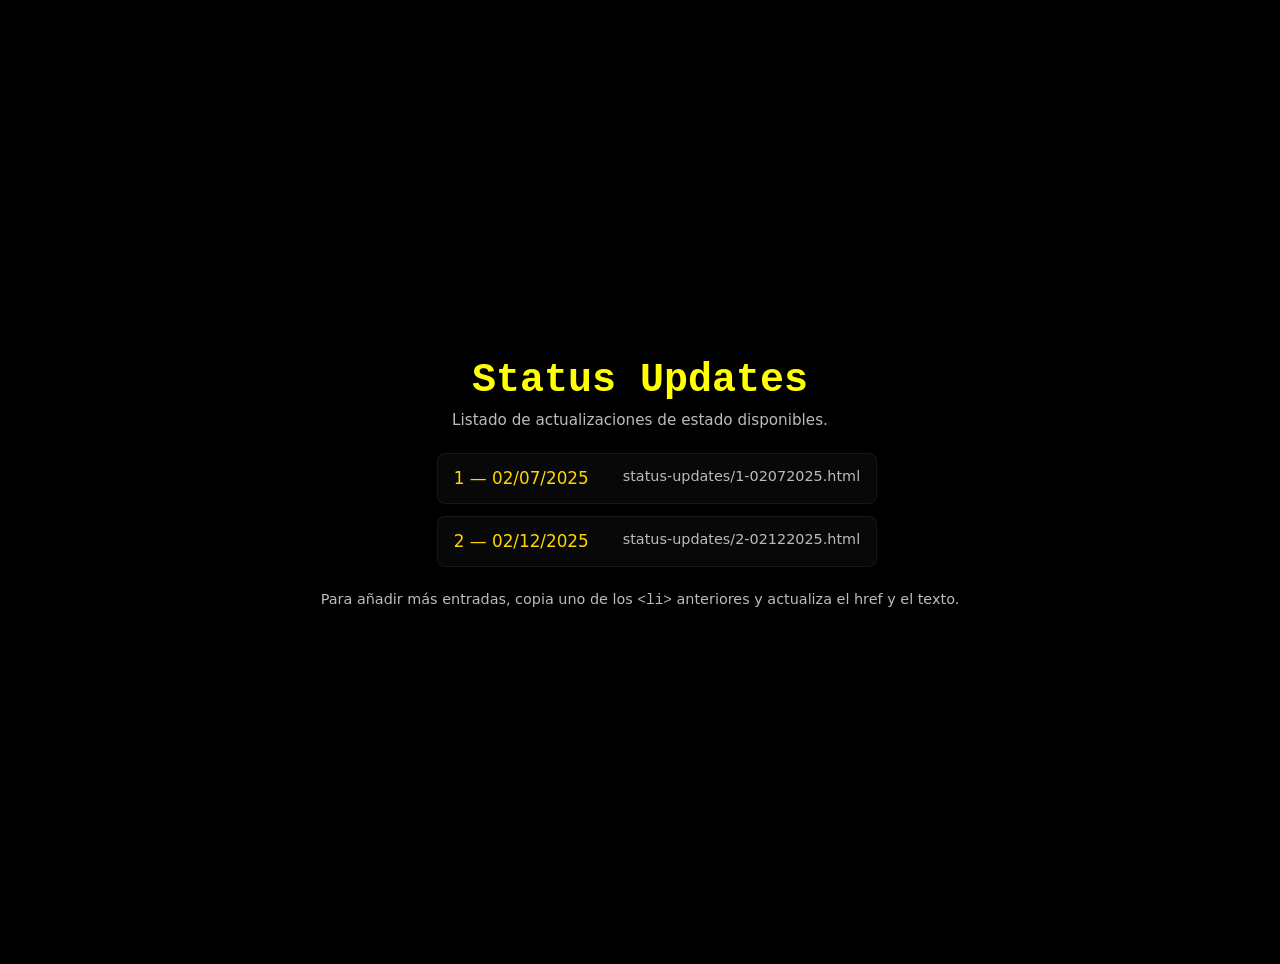
<file: Status Updates/index.html>
<!doctype html>
<html lang="es">
<head>
  <meta charset="utf-8" />
  <meta name="viewport" content="width=device-width,initial-scale=1" />
  <title>Índice - Status Updates</title>

  <style>
    /* Clase provista adaptada y estilos de página */
    .SU-title {
        margin: 1rem auto 0;
        font-family: 'Determination Mono', monospace;
        font-optical-sizing: auto;
        font-weight: 700; /* más visible en pantalla negra */
        font-style: normal;
        text-align: center;
        max-width: 580px;
        font-variation-settings:
          "ELSH" 0;
        font-size: 2.5rem;
        color: #ffff00;
    }

    :root {
      --bg: #000;
      --fg: #ffffff;
      --muted: #bbb;
      --link: #ffd700;
    }

    html,body {
      height: 100%;
      margin: 0;
    }

    body {
      background: var(--bg);
      color: var(--fg);
      font-family: system-ui, -apple-system, "Segoe UI", Roboto, "Helvetica Neue", Arial, sans-serif;
      display: flex;
      align-items: center;
      justify-content: center;
      padding: 2rem;
    }

    .wrap {
      width: 100%;
      max-width: 900px;
      text-align: center;
    }

    .subtitle {
      color: var(--muted);
      margin-top: 0.5rem;
      margin-bottom: 1.5rem;
      font-size: 0.95rem;
    }

    .updates {
      list-style: none;
      padding: 0;
      margin: 0;
      display: grid;
      gap: 0.75rem;
      justify-items: center;
    }

    .updates a {
      display: block;
      width: 100%;
      max-width: 620px;
      background: rgba(255,255,255,0.03);
      border: 1px solid rgba(255,255,255,0.06);
      padding: 0.9rem 1rem;
      color: var(--link);
      text-decoration: none;
      border-radius: 8px;
      text-align: left;
      transition: transform .08s ease, background .12s ease;
      font-size: 1.05rem;
    }

    .updates a:hover {
      transform: translateY(-3px);
      background: rgba(255,255,255,0.05);
    }

    .meta {
      float: right;
      color: var(--muted);
      font-size: 0.9rem;
    }

    @media (max-width:560px) {
      .SU-title { font-size: 2rem; }
      .updates a { font-size: 1rem; }
    }
  </style>
</head>
<body>
  <main class="wrap" role="main">
    <h1 class="SU-title">Status Updates</h1>
    <p class="subtitle">Listado de actualizaciones de estado disponibles.</p>

    <ul class="updates">
      <li>
        <a href="status-updates/1-02072025.html">
          1 — 02/07/2025
          <span class="meta">status-updates/1-02072025.html</span>
        </a>
      </li>

      <li>
        <a href="status-updates/2-02122025.html">
          2 — 02/12/2025
          <span class="meta">status-updates/2-02122025.html</span>
        </a>
      </li>
    </ul>

    <p style="margin-top:1.5rem;color:var(--muted);font-size:0.9rem;">
      Para añadir más entradas, copia uno de los <code>&lt;li&gt;</code> anteriores y actualiza el href y el texto.
    </p>
  </main>
</body>
</html>
</file>
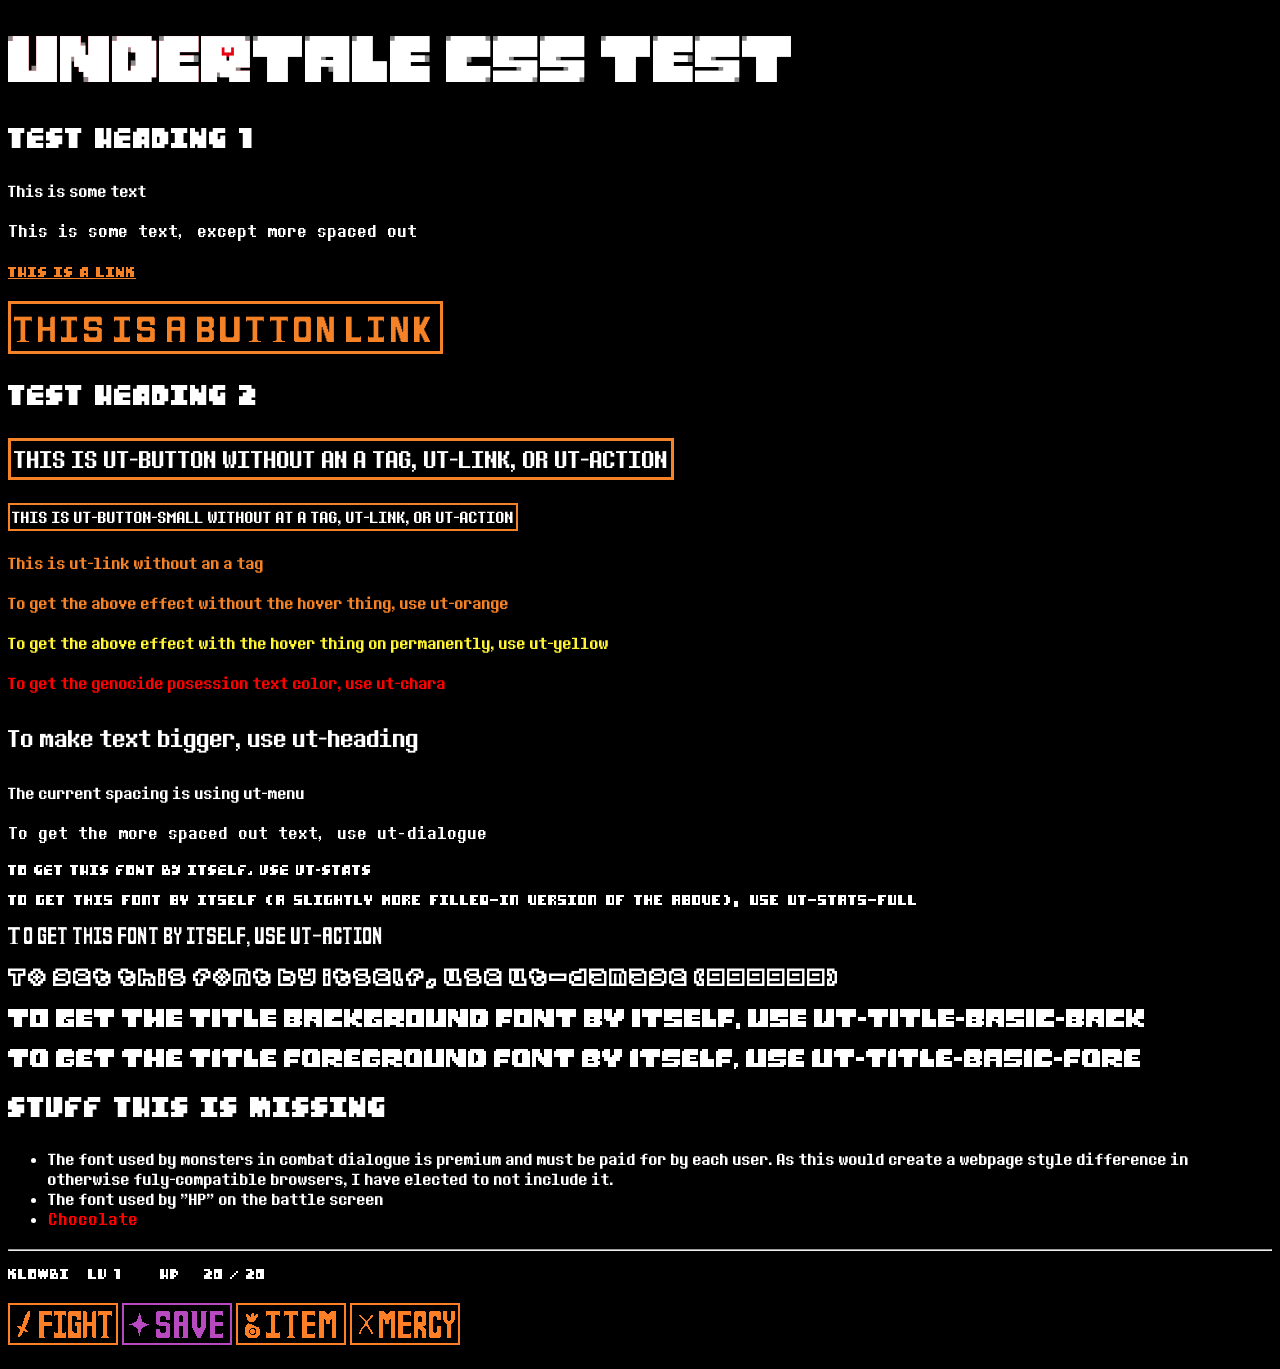
<file: main/css/Undertale-CSS-master/-demo/index.html>
<!DOCTYPE html>
<html lang="en-au">
<head>
	<meta charset="utf-8" />
	<title>ut demo</title>
	<link rel="stylesheet" href="../undertale.css" />
	<link rel="stylesheet" href="style.css" />
	<script src="../undertale.js"></script>
	<script src="script.js"></script>
</head>
<body class="ut-wrapper">
	<article class="ut-menu">
		<header class="ut-title-parent">
			<h1 class="ut-title" data-text="undeRtale css test" data-hearts="under">undeRtale css test</h1>
		</header>
		<main>
			<section>
				<h2 class="ut-stats ut-heading">Test heading 1</h2>
				<p>This is some text</p>
				<p class="ut-dialogue">This is some text, except more spaced out</p>
				<p><a class="ut-stats ut-link" href="#">This is a link</a></p>
				<p><a class="ut-button ut-link ut-action" href="#">This is a button link</a></p>
			</section>
			<section>
				<h2 class="ut-stats ut-heading">Test heading 2</h2>
				<p><span class="ut-button">This is ut-button without an a tag, ut-link, or ut-action</span></p>
				<p><span class="ut-button-small">This is ut-button-small without at a tag, ut-link, or ut-action</span></p>
				<p class="ut-link">This is ut-link without an a tag</p>
				<p class="ut-orange">To get the above effect without the hover thing, use ut-orange</p>
				<p class="ut-yellow">To get the above effect with the hover thing on permanently, use ut-yellow</p>
				<p class="ut-chara">To get the genocide posession text color, use ut-chara</p>
				<p class="ut-heading">To make text bigger, use ut-heading</p>
				<p>The current spacing is using ut-menu</p>
				<p class="ut-dialogue">To get the more spaced out text, use ut-dialogue</p>
				<p class="ut-stats">To get this font by itself, use ut-stats</p>
				<p class="ut-stats-full">To get this font by itself (a slightly more filled-in version of the above), use ut-stats-full</p>
				<p class="ut-action">To get this font by itself, use ut-action</p>
				<p class="ut-damage">To get this font by itself, use ut-damage (999999)</p>
				<p class="ut-title-basic-back">To get the title background font by itself, use ut-title-basic-back</p>
				<p class="ut-title-basic-fore">To get the title foreground font by itself, use ut-title-basic-fore</p>
			</section>
			<section>
				<h2 class="ut-stats ut-heading">Stuff this is missing</h2>
				<ul>
					<li>The font used by monsters in combat dialogue is premium and must be paid for by each user. As this would create a webpage style difference in otherwise fuly-compatible browsers, I have elected to not include it.</li>
					<li>The font used by "HP" on the battle screen</li>
					<li><span class="ut-dialogue ut-chara">Chocolate</span></li>
				</ul>
			</section>
		</main>
		<hr />
		<footer>
			<p class="ut-stats">KLOWBI&nbsp;&nbsp;&nbsp;LV 1&nbsp;&nbsp;&nbsp;&nbsp;&nbsp;&nbsp;HP&nbsp;&nbsp;&nbsp;&nbsp;20 / 20</p>
			<ol class="inline-list" style="list-style-type:none;">
				<li><a id="fight" href="#">FIGHT</a></li>
				<li><a id="save" href="#">SAVE</a></li>
				<li><a id="item" href="#">ITEM</a></li>
				<li><a id="mercy" href="#">MECRY</a></li>
			</ol>
		</footer>
	</article>
</body>
</html>
</file>
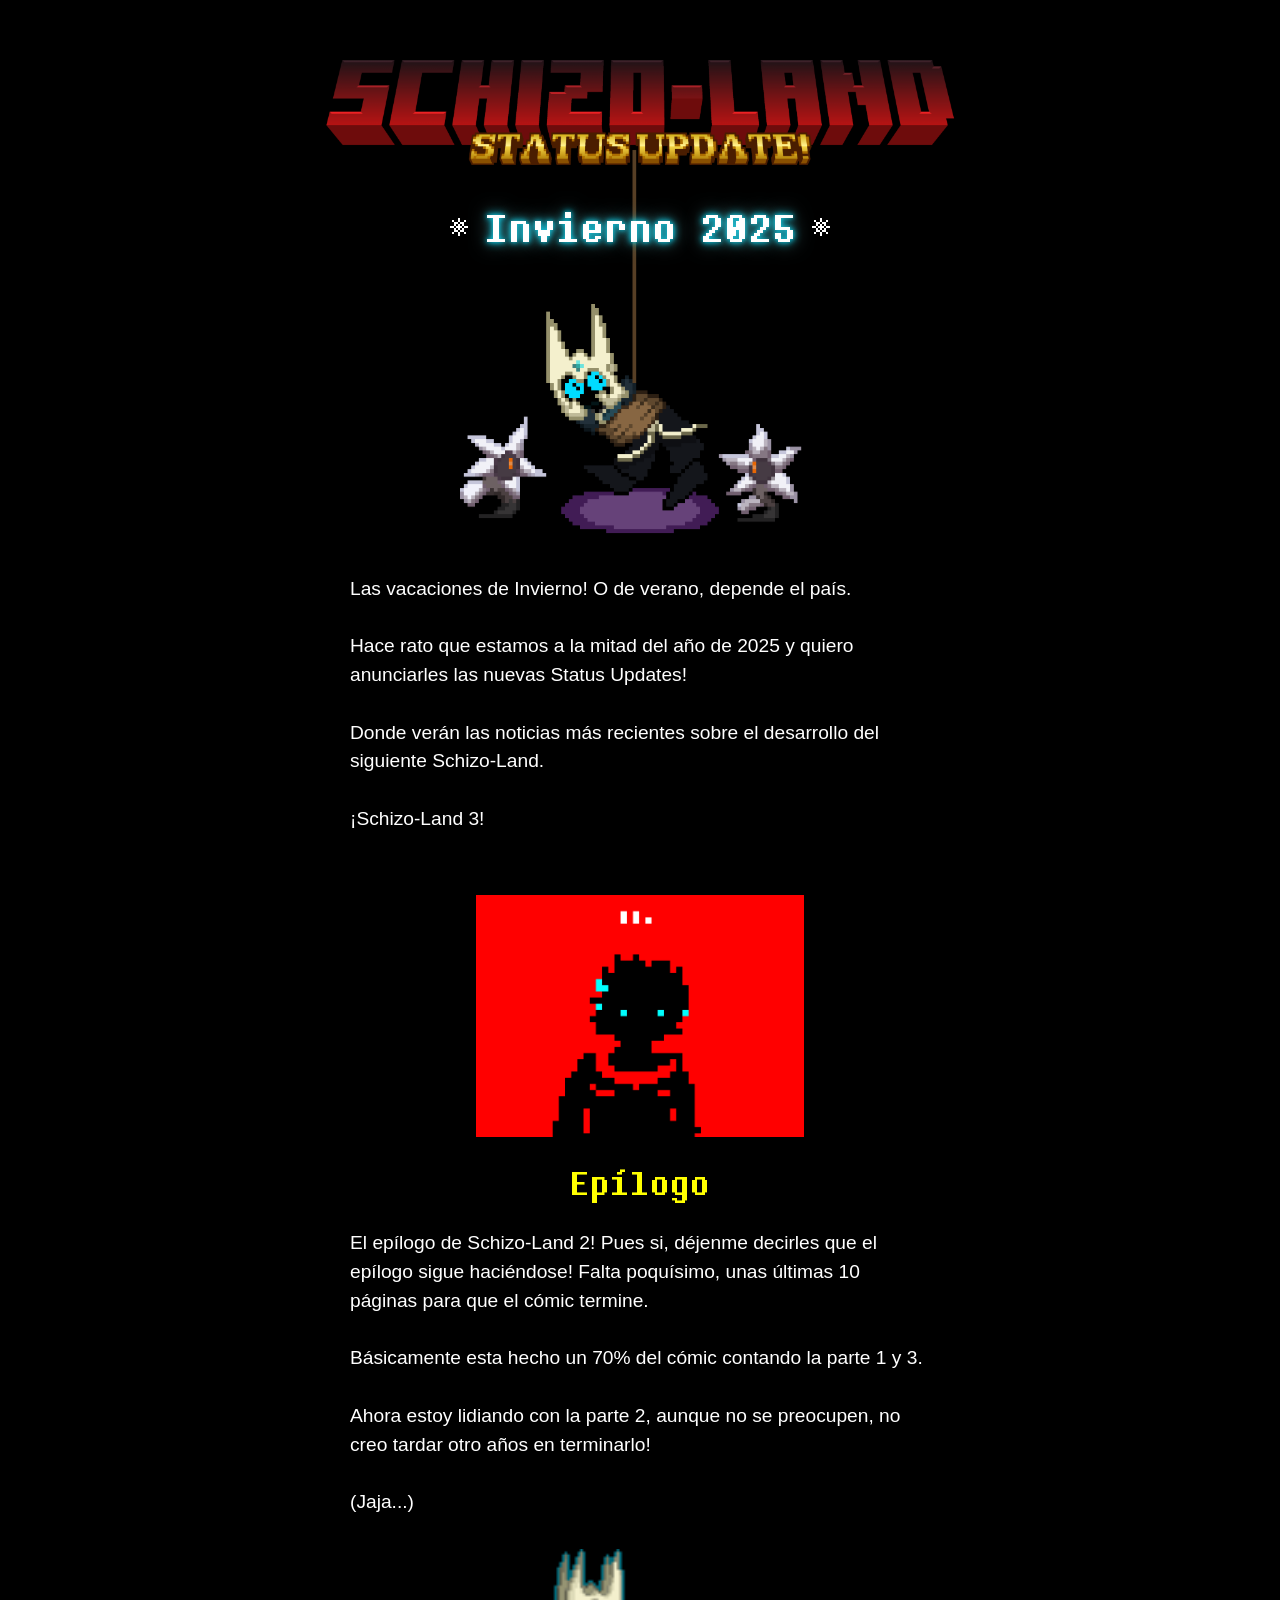
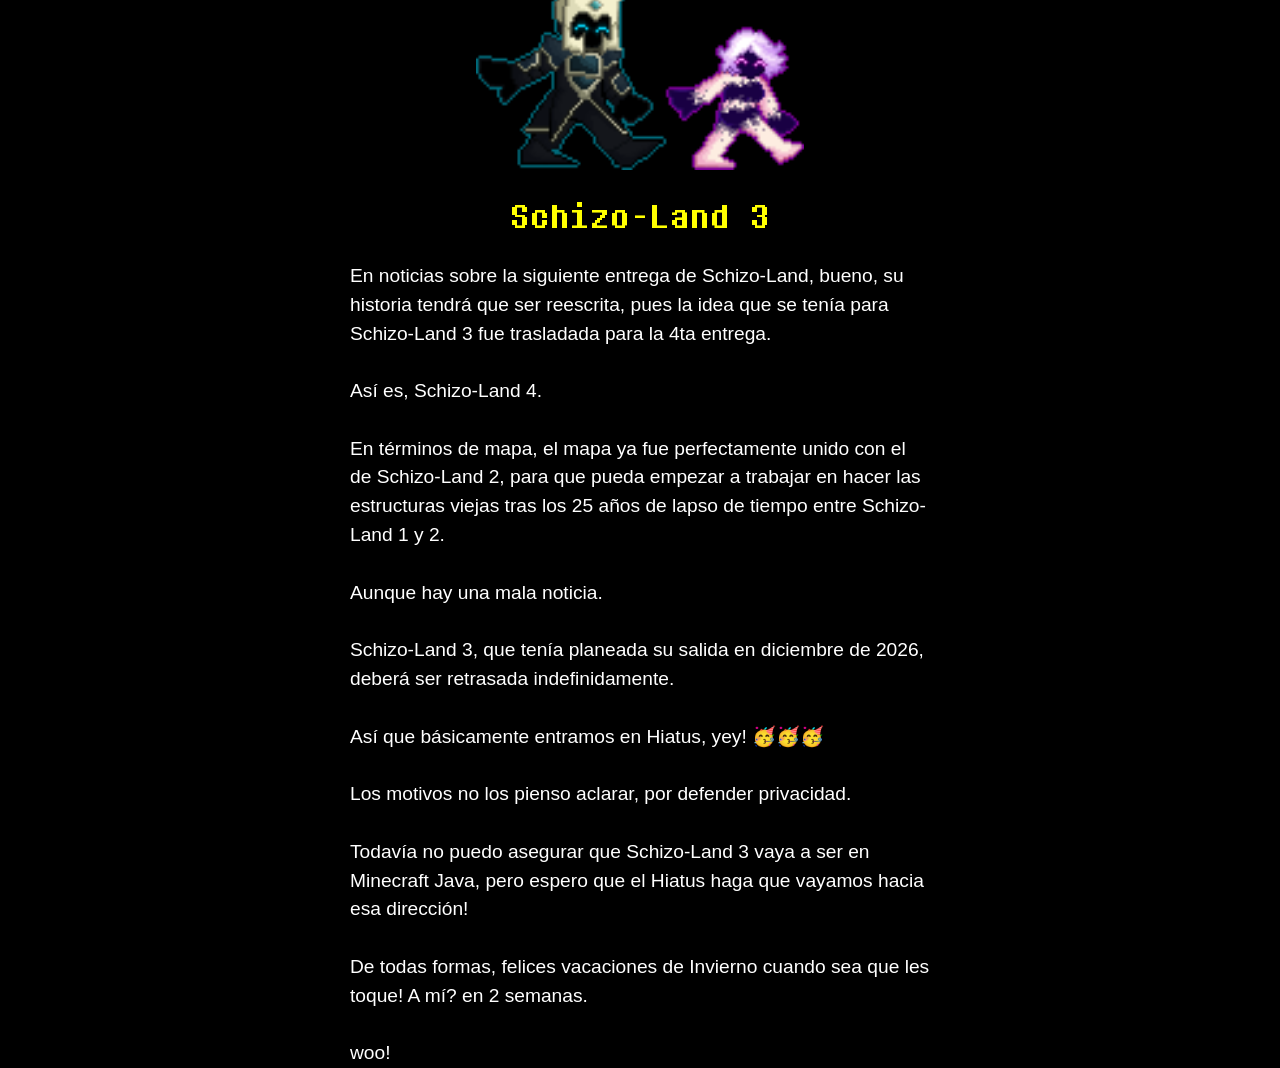
<file: main/status-updates/1-02072025.html>
<!DOCTYPE html>
<html lang="en">
<head>
    <meta charset="UTF-8">
    <title>Status Update</title>
    <meta name="viewport" content="width=device-width, initial-scale=1.0">
    <link href="https://cdn.jsdelivr.net/npm/bootstrap@5.3.8/dist/css/bootstrap.min.css" rel="stylesheet" integrity="sha384-sRIl4kxILFvY47J16cr9ZwB07vP4J8+LH7qKQnuqkuIAvNWLzeN8tE5YBujZqJLB" crossorigin="anonymous">
    <link rel="icon" type="image/x-icon" href="../assets/textures/SL-icon.png">
    <link rel="stylesheet" href="../css/su.css">
    <link rel="preconnect" href="https://fonts.googleapis.com">
    <link rel="preconnect" href="https://fonts.gstatic.com" crossorigin>
    <link href="https://fonts.googleapis.com/css2?family=Geist+Pixel&family=Jersey+10&display=swap" rel="stylesheet">
    <link href="https://fonts.googleapis.com/css2?family=Pixelify+Sans:wght@400..700&display=swap" rel="stylesheet">
    <link rel="stylesheet" href="../css/undertale.css">
</head>
<body>
    <main class="container py-8 px-4 mx-auto max-w-[640px] blurb text-center position-relative inline-block">
        <div class="logo" style="position: relative;">
            <img src="../assets/textures/SLSU-logo.png" class="email-header image-full img-fluid" width="640" alt="SLSU logo" style="position: absolute; top: 0; left: 50%; transform: translateX(-50%); z-index: 3;">
            <p class="season-winter" style="display: inline-flex; align-items: center; justify-content: center; gap: 1rem; margin-top: 8.5rem; position: relative; z-index: 2;">
                <img src="../assets/textures/snowflake.png" alt="snowflake" width="18" height="18" style="image-rendering: pixelated; image-rendering: crisp-edges; vertical-align: middle;">
                Invierno 2025
                <img src="../assets/textures/snowflake.png" alt="snowflake" width="18" height="18" style="image-rendering: pixelated; image-rendering: crisp-edges; vertical-align: middle;">
            </p>
            <img src="../assets/textures/SU1_hanging.png" class="line img-fluid hanging" width="250" alt="death hanging" style="margin-bottom: 1rem; position: absolute; top: 10%; left: 50%; transform: translate(-50%, -50%) scale(1.5); z-index: 1;">
            <div style="position: relative; padding-top: 280px;">
            <p class="SU-text hanging">Las vacaciones de Invierno! O de verano, depende el país.<br><br>Hace rato que estamos a la mitad del año de 2025 y quiero anunciarles las nuevas Status Updates!<br><br>Donde verán las noticias más recientes sobre el desarrollo del siguiente Schizo-Land.<br><br>¡Schizo-Land 3!<br><br></p>
            <img src="../assets/textures/SU1_blur_epilogue.png" class="img-fluid SU-image-to" alt="epilogue blured">
            <p class="SU-title">Epílogo</p>
            <p class="SU-text">El epílogo de Schizo-Land 2! Pues si, déjenme decirles que el epílogo sigue haciéndose! Falta poquísimo, unas últimas 10 páginas para que el cómic termine.<br><br>Básicamente esta hecho un 70% del cómic contando la parte 1 y 3.<br><br>Ahora estoy lidiando con la parte 2, aunque no se preocupen, no creo tardar otro años en terminarlo!<br><br>(Jaja...)</p>        </div>            
            <img src="../assets/textures/SU1-deathandhoney.png" style="image-rendering: crisp-edges;" class="img-fluid SU-image-to" alt="death and honey">
            <p class="SU-title">Schizo-Land 3</p>
            <p class="SU-text">En noticias sobre la siguiente entrega de Schizo-Land, bueno, su historia tendrá que ser reescrita, pues la idea que se tenía para Schizo-Land 3 fue trasladada para la 4ta entrega.<br><br>Así es, Schizo-Land 4.<br><br>En términos de mapa, el mapa ya fue perfectamente unido con el de Schizo-Land 2, para que pueda empezar a trabajar en hacer las estructuras viejas tras los 25 años de lapso de tiempo entre Schizo-Land 1 y 2.<br><br>Aunque hay una mala noticia.<br><br>Schizo-Land 3, que tenía planeada su salida en diciembre de 2026, deberá ser retrasada indefinidamente.<br><br>Así que básicamente entramos en Hiatus, yey! 🥳🥳🥳<br><br>Los motivos no los pienso aclarar, por defender privacidad.<br><br>Todavía no puedo asegurar que Schizo-Land 3 vaya a ser en Minecraft Java, pero espero que el Hiatus haga que vayamos hacia esa dirección!<br><br>De todas formas, felices vacaciones de Invierno cuando sea que les toque! A mí? en 2 semanas.<br><br>woo!</p>
        </div>
    </main>
</body>
</html>
</file>
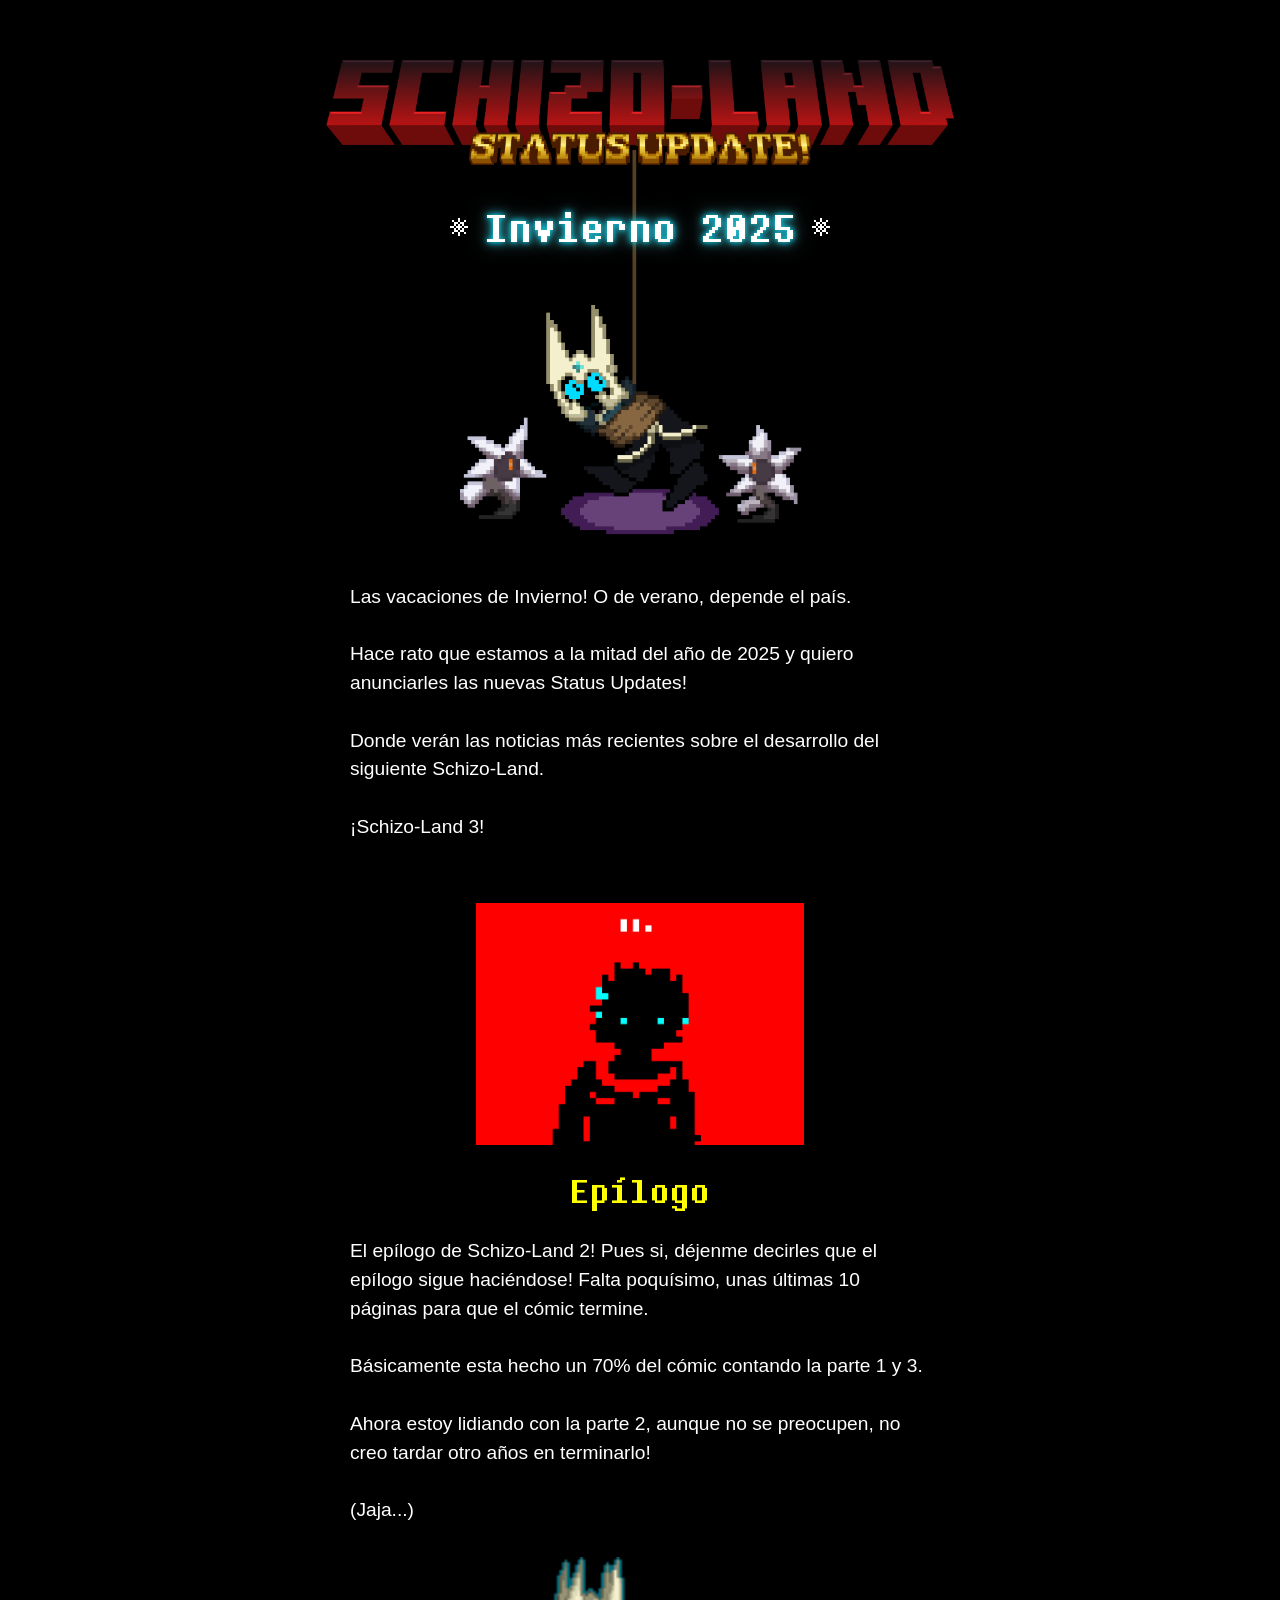
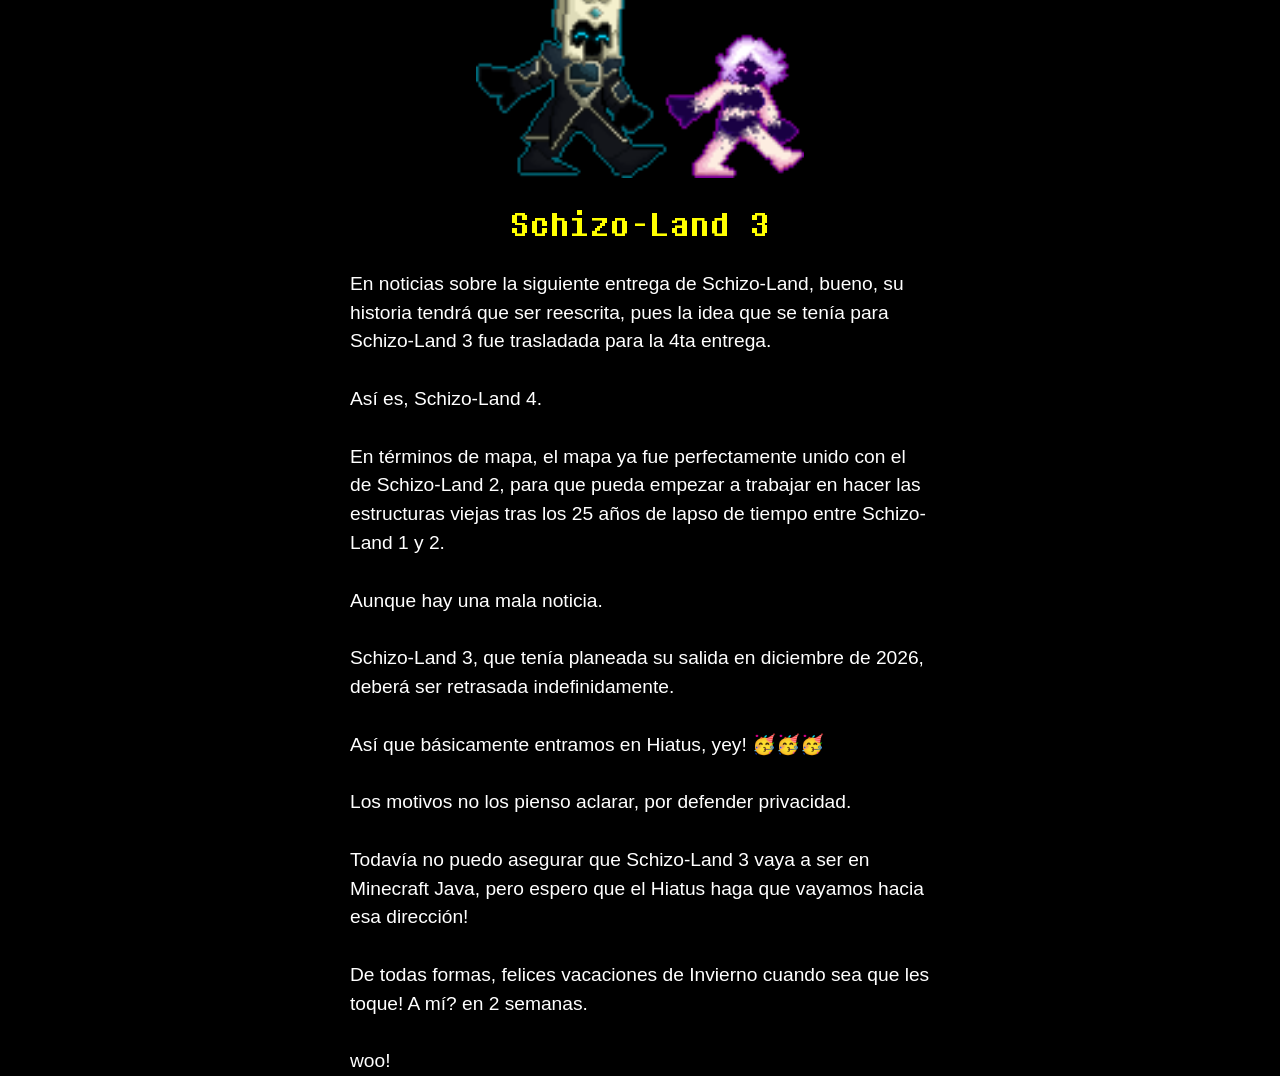
<file: Status Updates/status-updates/1-02072025.html>
<!DOCTYPE html>
<html lang="en">
<head>
    <meta charset="UTF-8">
    <title>Status Update</title>
    <meta name="viewport" content="width=device-width, initial-scale=1.0">
    <link href="https://cdn.jsdelivr.net/npm/bootstrap@5.3.8/dist/css/bootstrap.min.css" rel="stylesheet" integrity="sha384-sRIl4kxILFvY47J16cr9ZwB07vP4J8+LH7qKQnuqkuIAvNWLzeN8tE5YBujZqJLB" crossorigin="anonymous">
    <link rel="icon" type="image/x-icon" href="../assets/textures/SL-icon.png">
    <link rel="stylesheet" href="../css/su.css">
    <link rel="preconnect" href="https://fonts.googleapis.com">
    <link rel="preconnect" href="https://fonts.gstatic.com" crossorigin>
    <link href="https://fonts.googleapis.com/css2?family=Geist+Pixel&family=Jersey+10&display=swap" rel="stylesheet">
    <link href="https://fonts.googleapis.com/css2?family=Pixelify+Sans:wght@400..700&display=swap" rel="stylesheet">
    <link rel="stylesheet" href="../css/undertale.css">
</head>
<body>
    <main class="container py-8 px-4 mx-auto max-w-[640px] blurb text-center position-relative inline-block">
        <div class="logo" style="position: relative;">
            <img src="../assets/textures/SLSU-logo.png" class="email-header image-full img-fluid" width="640" alt="SLSU logo" style="position: absolute; top: 0; left: 50%; transform: translateX(-50%); z-index: 3;">
            <p class="season-winter" style="display: inline-flex; align-items: center; justify-content: center; gap: 1rem; margin-top: 8.5rem; position: relative; z-index: 2;">
                <img src="../assets/textures/snowflake.png" alt="snowflake" width="18" height="18" style="image-rendering: pixelated; image-rendering: crisp-edges; vertical-align: middle;">
                Invierno 2025
                <img src="../assets/textures/snowflake.png" alt="snowflake" width="18" height="18" style="image-rendering: pixelated; image-rendering: crisp-edges; vertical-align: middle;">
            </p>
            <img src="../assets/textures/SU1_hanging.png" class="line img-fluid" width="250" alt="death hanging" style="margin-bottom: 1rem; position: absolute; top: 10%; left: 50%; transform: translate(-50%, -50%) scale(1.5); z-index: 1;">
            <div style="top: 100%;">
            <p class="SU-text"><br><br><br><br><br><br><br><br><br><br>Las vacaciones de Invierno! O de verano, depende el país.<br><br>Hace rato que estamos a la mitad del año de 2025 y quiero anunciarles las nuevas Status Updates!<br><br>Donde verán las noticias más recientes sobre el desarrollo del siguiente Schizo-Land.<br><br>¡Schizo-Land 3!<br><br></p>
            <img src="../assets/textures/SU1_blur_epilogue.png" class="img-fluid SU-image-to" alt="epilogue blured">
            <p class="SU-title">Epílogo</p>
            <p class="SU-text">El epílogo de Schizo-Land 2! Pues si, déjenme decirles que el epílogo sigue haciéndose! Falta poquísimo, unas últimas 10 páginas para que el cómic termine.<br><br>Básicamente esta hecho un 70% del cómic contando la parte 1 y 3.<br><br>Ahora estoy lidiando con la parte 2, aunque no se preocupen, no creo tardar otro años en terminarlo!<br><br>(Jaja...)</p>        </div>            
            <img src="../assets/textures/SU1-deathandhoney.png" style="image-rendering: crisp-edges;" class="img-fluid SU-image-to" alt="death and honey">
            <p class="SU-title">Schizo-Land 3</p>
            <p class="SU-text">En noticias sobre la siguiente entrega de Schizo-Land, bueno, su historia tendrá que ser reescrita, pues la idea que se tenía para Schizo-Land 3 fue trasladada para la 4ta entrega.<br><br>Así es, Schizo-Land 4.<br><br>En términos de mapa, el mapa ya fue perfectamente unido con el de Schizo-Land 2, para que pueda empezar a trabajar en hacer las estructuras viejas tras los 25 años de lapso de tiempo entre Schizo-Land 1 y 2.<br><br>Aunque hay una mala noticia.<br><br>Schizo-Land 3, que tenía planeada su salida en diciembre de 2026, deberá ser retrasada indefinidamente.<br><br>Así que básicamente entramos en Hiatus, yey! 🥳🥳🥳<br><br>Los motivos no los pienso aclarar, por defender privacidad.<br><br>Todavía no puedo asegurar que Schizo-Land 3 vaya a ser en Minecraft Java, pero espero que el Hiatus haga que vayamos hacia esa dirección!<br><br>De todas formas, felices vacaciones de Invierno cuando sea que les toque! A mí? en 2 semanas.<br><br>woo!</p>
        </div>
    </main>
</body>
</html>
</file>
<file: main/css/Undertale-CSS-master/undertale.css>
/*
Font Credits:
	Determination (Mono/Sans): https://www.behance.net/gallery/31268855/Determination-Better-Undertale-Font
	Monster Friend (Fore/Back): https://www.behance.net/gallery/31378523/Monster-Friend-Undertale-Logo-Font
	MNC: [WARNING: I changed the name of this font because the original was NSFW, and thus not very professional - go to link at own discresion] http://auntiepixelante.com/?p=606
	Mercy: http://maxigamer.deviantart.com/art/MERCY-Font-the-UNDERTALE-font-for-battle-buttons-590779512

	src:url("fonts/x/x.eot?") format("eot"),url("fonts/x/x.woff") format("woff"),url("fonts/x/x.otf") format("opentype");
*/
@font-face {
	font-family:"Determination Mono";
	src:url("fonts/dt mono/DeterminationMonoWeb.eot?") format("eot"),url("fonts/dt mono/DeterminationMonoWeb.woff") format("woff"),url("fonts/dt mono/DeterminationMonoWeb.otf") format("opentype");
}
@font-face {
	font-family:"Determination Sans";
	src:url("fonts/dt sans/DeterminationSansWeb.eot?") format("eot"),url("fonts/dt sans/DeterminationSansWeb.woff") format("woff"),url("fonts/dt sans/DeterminationSansWeb.otf") format("opentype");
}
@font-face {
	font-family:MNC;
	src:url("fonts/mnc/MNC.eot?") format("eot"),url("fonts/mnc/MNC.woff") format("woff"),url("fonts/mnc/MNC.otf") format("opentype");
}
@font-face {
	font-family:"Monster Friend Back";
	src:url("fonts/Logo/back/MonsterFriendBack.eot?") format("eot"),url("fonts/Logo/back/MonsterFriendBack.woff") format("woff"),url("fonts/Logo/back/MonsterFriendBack.otf") format("opentype");
}
@font-face {
	font-family:"Monster Friend Fore";
	src:url("fonts/Logo/fore/MonsterFriendFore.eot?") format("eot"),url("fonts/Logo/fore/MonsterFriendFore.woff") format("woff"),url("fonts/Logo/fore/MonsterFriendFore.otf") format("opentype");
}
@font-face {
	font-family:Mercy;
	src:url("fonts/mercy/MERCY.eot?") format("eot"),url("fonts/mercy/MERCY.woff") format("woff"),url("fonts/mercy/MERCY.otf") format("opentype");
}
@font-face {
	font-family:"Crypt of Tomorrow";
	src:url("fonts/crypt/CryptOfTomorrow.eot?") format("eot"),url("fonts/crypt/CryptOfTomorrow.woff") format("woff"),url("fonts/crypt/CryptOfTomorrow.otf") format("opentype");
}
@font-face {
	font-family:Hachicro;
	src:url("fonts/hachicro/hachicro.eot?") format("eot"),url("fonts/hachicro/hachicro.woff") format("woff"),url("fonts/hachicro/hachicro.otf") format("opentype");
}

.ut-wrapper {
	/* Surround the body of UT text with this class */
	background-color:black;
	color:white;
	font-size:20px;
}
.ut-title-parent {
	/* Put on a wrapper div around the heading element - window resize handling */
	position:relative;
}
.ut-title {
	/* For heading elements */
	/* On element: specify "data-text" and "data-hearts" attributes */
	color:#888;
	font-family:"Monster Friend Back","Monster Friend Fore",Arial,sans-serif;
	font-size:2.35em;
}
.ut-title::before {
	color:#e90111;
	font-family:"Monster Friend Fore","Monster Friend Back",Arial,sans-serif;
	content:attr(data-hearts);
	position:absolute;
	left:0;
	top:0;
}
.ut-title::after {
	color:white;
	font-family:"Monster Friend Fore","Monster Friend Back",Arial,sans-serif;
	content:attr(data-text);
	position:absolute;
	left:0;
	top:0;
}
/* todo game over text */
.ut-title-basic-fore {
	/* For font access */
	font-family:"Monster Friend Fore","Monster Friend Back",Arial,sans-serif;
}
.ut-title-basic-back {
	/* For font access */
	font-family:"Monster Friend Back","Monster Friend Fore",Arial,sans-serif;
}
.ut-stats, .ut-stats-full {
	/* For text that should resemble the UT stat screen during combat (like player name) */
	color:white;
	font-size:0.8em;
}
.ut-stats {
	font-family:MNC,"Crypt of Tomorrow",Broadway,"Arial Black",Arial,sans-serif;
}
.ut-stats-full {
	font-family:"Crypt of Tomorrow",MNC,Broadway,"Arial Black",Arial,sans-serif;
}
.ut-dialogue {
	/* For text that should resemble UT dialogue */
	color:white;
	font-family:"Determination Mono","Determination Sans","8-bit Operator","FixedSys","Terminal Vector","Courier New",monospace;
	font-size:1em;
}
.ut-menu {
	/* For text that should resemble UT menus (like inventory) */
	color:white;
	font-family:"Determination Sans","Determination Mono","8-bit Operator","FixedSys","Terminal Vector",Arial,sans-serif;
	font-size:1em;
}
.ut-damage {
	/* For text that should resemble the damage text */
	color:white;
	font-family:Hachicro,"OCR A Extended","OCR A","Goudy Stout",Impact,Arial,sans-serif;
}
.ut-action {
	/* For text that should resemble the UT combat options */
	color:white;
	font-family:Mercy,"Determination Sans","Determination Mono","8-bit Operator","FixedSys","Terminal Vector",Arial,sans-serif;
}
.ut-button, .ut-button-small {
	/* For buttons that should resemble the UT combat options (FIGHT, ACT, ITEM, MERCY) */
	display:inline-block;
	text-transform:uppercase;
	text-align:right;
	border:0.1em solid;
	border-color:#f68228;
	text-decoration:none;
	padding:0.1em;
	margin-top:initial;
	margin-bottom:0.1em;
}
.ut-button:link, .ut-button:visited, .ut-button:hover, .ut-button:active, .ut-button-small:link, .ut-button-small:visited, .ut-button-small:hover, .ut-button-small:active {
	text-decoration:none;
}
.ut-button:hover, .ut-button:active, .ut-button-small:hover, .ut-button-small:active {
	border-color:#fff434;
}
.ut-button {
	font-size:1.5em;
	content:
}
.ut-button-small {
	font-size:1em;
}

.ut-heading {
	/* For minor heading elements (not the title) */
	font-size:1.5em;
}
.ut-orange, .ut-link, .ut-link:link, .ut-link:visited {
	/* orange: For any orange text, link: for hyperlinks */
	color:#f68228;
}
.ut-yellow, .ut-link:hover, .ut-link:active {
	/* yellow: For any yellow text, link: for hyperlinks */
	color:#fff434;
}
.ut-chara {
	/* Where are the knives. */
	color:red;
}
</file>
<file: main/css/Undertale-CSS-master/-demo/style.css>
.inline-list {
	list-style-type:none;
	padding:initial;
}
.inline-list > li {
	display:inline;
}
</file>
<file: main/css/su.css>
body {
    background-color: #000000;
}
div.logo {
    position: relative;
    scale: 100%;
    margin-top: 5%;
    z-index: 3;
}
.season-winter {
    margin-top: 1rem;
    font-family: 'Determination Mono', monospace;
    font-optical-sizing: auto;
    font-weight: 400;;
    font-variation-settings:
    "ELSH" 0;
    font-size: 3rem;
    color: #ffffff;
    text-shadow: 0 0 20px #559096, 0 0 10px #00e1ff,0 0 5px #00e1ff;
}

@media  screen and (max-width: 600px) {
    .season-winter {
    margin-top: 7rem !important;
    font-size: 2rem !important;
}
    .season-summer {
    margin-top: 7rem !important;
    font-size: 2rem !important;
}
    .hanging {
    top: 7% !important;
    margin-top: 3rem !important;
    }
}

.season-summer {
    margin-top: 1rem;
    font-family: 'Determination Mono', monospace;
    font-optical-sizing: auto;
    font-weight: 400;;
    font-variation-settings:
    "ELSH" 0;
    font-size: 3rem;
    color: #ffffff;
    text-shadow: 0 0 20px #988433, 0 0 10px #ffe600,0 0 5px #ff6600;
}

.SU-text {
    margin: 1rem auto 0;
    font-family: "Geist Pixel", sans-serif;
    font-optical-sizing: auto;
    font-weight: 400;
    font-style: bold;
    text-align: left;
    max-width: 580px;
    font-variation-settings:
    "ELSH" 0;
    font-size: 1.2rem;
    color: #ffffff;
}

.SU-title {
    margin: 1rem auto 0;
    font-family: 'Determination Mono', monospace;
    font-optical-sizing: auto;
    font-weight: 400;
    font-style: bold;
    text-align: center;
    max-width: 580px;
    font-variation-settings:
    "ELSH" 0;
    font-size: 2.5rem;
    color: #ffff00;
}

.SU-image-to {
    margin-top: 2rem;
    width: 50%;
    height: auto;
    margin-left: auto;
    margin-right: auto;
    display: block;
    max-width: 30%;
}

.SU-front-page {
    margin-top: 2rem;
    width: 80%;
    height: auto;
    margin-left: auto;
    margin-right: auto;
    display: block;
    max-width: 45%;
}

@media screen and (max-width: 600px) {
    .SU-image-to {
        scale: 100%;
        margin-top: 1rem;
        width: 95%;
        max-width: 1200px;
        height: auto;
        margin-left: auto;
        margin-right: auto;
        display: block;
    }
    .SU-front-page {
        scale: 110%;
        margin-top: 1rem;
        width: 95%;
        max-width: 1200px;
        height: auto;
        margin-top: 2rem;
        margin-bottom: 2rem;
        margin-left: auto;
        margin-right: auto;
        display: block;
    }
}

.mask-container {
    position: relative;
    display: block;
    width: 100%;
    max-width: 45%;
    margin: 225px auto;
    overflow: hidden;
    background: #000000;
    box-sizing: border-box;
    contain: paint;
    scale: 125%;
}

.mask-base {
    display: block;
    width: 100%;
    height: auto;
    position: relative;
    z-index: 2;
    pointer-events: none;
}

.mask-container .mask-overlay-wrap {
    position: absolute;
    inset: 0;
    z-index: 1;
    overflow: hidden;
    pointer-events: none;
    background-color: #000000;
    background-image: url('../assets/textures/SLSU2_color-mask.png');
    background-repeat: repeat;
    background-size: 220% 220%;
    clip-path: inset(0);
    contain: paint;
    animation: maskFlow 3s linear infinite;
}

.mask-overlay {
    display: none;
}

@keyframes maskFlow {
    from { background-position: 0% 0%; }
    to   { background-position: 100% 100%; }
}

@media screen and (max-width: 1200px) {
    .mask-container {
        scale: 260%;
        margin-top: 25rem;
        margin-bottom: 22rem;
    }
}
.SUS-link {
    display: block;
    text-align: center;
    margin-top: 1rem;
    font-family: 'Determination Mono', monospace;
    font-optical-sizing: auto;
    font-weight: 400;
    font-style: bold;
    text-decoration: none;
    color: #ffffff;
    font-variation-settings:
    "ELSH" 0;
    font-size: 1.2rem;
}

.SUS-link:hover {
    color: #ffff00;
}
</file>
<file: main/css/undertale.css>
/*
Font Credits:
	Determination (Mono/Sans): https://www.behance.net/gallery/31268855/Determination-Better-Undertale-Font
	Monster Friend (Fore/Back): https://www.behance.net/gallery/31378523/Monster-Friend-Undertale-Logo-Font
	MNC: [WARNING: I changed the name of this font because the original was NSFW, and thus not very professional - go to link at own discresion] http://auntiepixelante.com/?p=606
	Mercy: http://maxigamer.deviantart.com/art/MERCY-Font-the-UNDERTALE-font-for-battle-buttons-590779512

	src:url("fonts/x/x.eot?") format("eot"),url("fonts/x/x.woff") format("woff"),url("fonts/x/x.otf") format("opentype");
*/
@font-face {
	font-family:"Determination Mono";
	src:url("fonts/dt mono/DeterminationMonoWeb.eot?") format("eot"),url("fonts/dt mono/DeterminationMonoWeb.woff") format("woff"),url("fonts/dt mono/DeterminationMonoWeb.otf") format("opentype");
}
@font-face {
	font-family:"Determination Sans";
	src:url("fonts/dt sans/DeterminationSansWeb.eot?") format("eot"),url("fonts/dt sans/DeterminationSansWeb.woff") format("woff"),url("fonts/dt sans/DeterminationSansWeb.otf") format("opentype");
}
@font-face {
	font-family:MNC;
	src:url("fonts/mnc/MNC.eot?") format("eot"),url("fonts/mnc/MNC.woff") format("woff"),url("fonts/mnc/MNC.otf") format("opentype");
}
@font-face {
	font-family:"Monster Friend Back";
	src:url("fonts/Logo/back/MonsterFriendBack.eot?") format("eot"),url("fonts/Logo/back/MonsterFriendBack.woff") format("woff"),url("fonts/Logo/back/MonsterFriendBack.otf") format("opentype");
}
@font-face {
	font-family:"Monster Friend Fore";
	src:url("fonts/Logo/fore/MonsterFriendFore.eot?") format("eot"),url("fonts/Logo/fore/MonsterFriendFore.woff") format("woff"),url("fonts/Logo/fore/MonsterFriendFore.otf") format("opentype");
}
@font-face {
	font-family:Mercy;
	src:url("fonts/mercy/MERCY.eot?") format("eot"),url("fonts/mercy/MERCY.woff") format("woff"),url("fonts/mercy/MERCY.otf") format("opentype");
}
@font-face {
	font-family:"Crypt of Tomorrow";
	src:url("fonts/crypt/CryptOfTomorrow.eot?") format("eot"),url("fonts/crypt/CryptOfTomorrow.woff") format("woff"),url("fonts/crypt/CryptOfTomorrow.otf") format("opentype");
}
@font-face {
	font-family:Hachicro;
	src:url("fonts/hachicro/hachicro.eot?") format("eot"),url("fonts/hachicro/hachicro.woff") format("woff"),url("fonts/hachicro/hachicro.otf") format("opentype");
}

.ut-wrapper {
	/* Surround the body of UT text with this class */
	background-color:black;
	color:white;
	font-size:20px;
}
.ut-title-parent {
	/* Put on a wrapper div around the heading element - window resize handling */
	position:relative;
}
.ut-title {
	/* For heading elements */
	/* On element: specify "data-text" and "data-hearts" attributes */
	color:#888;
	font-family:"Monster Friend Back","Monster Friend Fore",Arial,sans-serif;
	font-size:2.35em;
}
.ut-title::before {
	color:#e90111;
	font-family:"Monster Friend Fore","Monster Friend Back",Arial,sans-serif;
	content:attr(data-hearts);
	position:absolute;
	left:0;
	top:0;
}
.ut-title::after {
	color:white;
	font-family:"Monster Friend Fore","Monster Friend Back",Arial,sans-serif;
	content:attr(data-text);
	position:absolute;
	left:0;
	top:0;
}
/* todo game over text */
.ut-title-basic-fore {
	/* For font access */
	font-family:"Monster Friend Fore","Monster Friend Back",Arial,sans-serif;
}
.ut-title-basic-back {
	/* For font access */
	font-family:"Monster Friend Back","Monster Friend Fore",Arial,sans-serif;
}
.ut-stats, .ut-stats-full {
	/* For text that should resemble the UT stat screen during combat (like player name) */
	color:white;
	font-size:0.8em;
}
.ut-stats {
	font-family:MNC,"Crypt of Tomorrow",Broadway,"Arial Black",Arial,sans-serif;
}
.ut-stats-full {
	font-family:"Crypt of Tomorrow",MNC,Broadway,"Arial Black",Arial,sans-serif;
}
.ut-dialogue {
	/* For text that should resemble UT dialogue */
	color:white;
	font-family:"Determination Mono","Determination Sans","8-bit Operator","FixedSys","Terminal Vector","Courier New",monospace;
	font-size:1em;
}
.ut-menu {
	/* For text that should resemble UT menus (like inventory) */
	color:white;
	font-family:"Determination Sans","Determination Mono","8-bit Operator","FixedSys","Terminal Vector",Arial,sans-serif;
	font-size:1em;
}
.ut-damage {
	/* For text that should resemble the damage text */
	color:white;
	font-family:Hachicro,"OCR A Extended","OCR A","Goudy Stout",Impact,Arial,sans-serif;
}
.ut-action {
	/* For text that should resemble the UT combat options */
	color:white;
	font-family:Mercy,"Determination Sans","Determination Mono","8-bit Operator","FixedSys","Terminal Vector",Arial,sans-serif;
}
.ut-button, .ut-button-small {
	/* For buttons that should resemble the UT combat options (FIGHT, ACT, ITEM, MERCY) */
	display:inline-block;
	text-transform:uppercase;
	text-align:right;
	border:0.1em solid;
	border-color:#f68228;
	text-decoration:none;
	padding:0.1em;
	margin-top:initial;
	margin-bottom:0.1em;
}
.ut-button:link, .ut-button:visited, .ut-button:hover, .ut-button:active, .ut-button-small:link, .ut-button-small:visited, .ut-button-small:hover, .ut-button-small:active {
	text-decoration:none;
}
.ut-button:hover, .ut-button:active, .ut-button-small:hover, .ut-button-small:active {
	border-color:#fff434;
}
.ut-button {
	font-size:1.5em;
	content:
}
.ut-button-small {
	font-size:1em;
}

.ut-heading {
	/* For minor heading elements (not the title) */
	font-size:1.5em;
}
.ut-orange, .ut-link, .ut-link:link, .ut-link:visited {
	/* orange: For any orange text, link: for hyperlinks */
	color:#f68228;
}
.ut-yellow, .ut-link:hover, .ut-link:active {
	/* yellow: For any yellow text, link: for hyperlinks */
	color:#fff434;
}
.ut-chara {
	/* Where are the knives. */
	color:red;
}
</file>
<file: Status Updates/css/su.css>
body {
    background-color: #000000;
}
div.logo {
    position: relative;
    scale: 100%;
    margin-top: 5%;
    z-index: 3;
}
.season-winter {
    margin-top: 1rem;
    font-family: 'Determination Mono', monospace;
    font-optical-sizing: auto;
    font-weight: 400;;
    font-variation-settings:
    "ELSH" 0;
    font-size: 3rem;
    color: #ffffff;
    text-shadow: 0 0 20px #559096, 0 0 10px #00e1ff,0 0 5px #00e1ff;
}

.season-summer {
    margin-top: 1rem;
    font-family: 'Determination Mono', monospace;
    font-optical-sizing: auto;
    font-weight: 400;;
    font-variation-settings:
    "ELSH" 0;
    font-size: 3rem;
    color: #ffffff;
    text-shadow: 0 0 20px #988433, 0 0 10px #ffe600,0 0 5px #ff6600;
}

.SU-text {
    margin: 1rem auto 0;
    font-family: "Geist Pixel", sans-serif;
    font-optical-sizing: auto;
    font-weight: 400;
    font-style: bold;
    text-align: left;
    max-width: 580px;
    font-variation-settings:
    "ELSH" 0;
    font-size: 1.2rem;
    color: #ffffff;
}

.SU-title {
    margin: 1rem auto 0;
    font-family: 'Determination Mono', monospace;
    font-optical-sizing: auto;
    font-weight: 400;
    font-style: bold;
    text-align: center;
    max-width: 580px;
    font-variation-settings:
    "ELSH" 0;
    font-size: 2.5rem;
    color: #ffff00;
}

.SU-image-to {
    margin-top: 2rem;
    width: 50%;
    height: auto;
    margin-left: auto;
    margin-right: auto;
    display: block;
    max-width: 30%;
}

.SU-front-page {
    margin-top: 2rem;
    width: 80%;
    height: auto;
    margin-left: auto;
    margin-right: auto;
    display: block;
    max-width: 50%;
}

@media screen and (max-width: 600px) {
    .SU-image-to {
        scale: 200%;
        margin-top: 1rem;
        width: 95%;
        max-width: 1200px;
        height: auto;
        margin-left: auto;
        margin-right: auto;
        display: block;
    }

    .SU-front-page {
        width: 98%;
        max-width: 580px;
    }
}

.mask-container {
    position: relative;
    display: inline-block;
    width: 100%;
    max-width: 640px;
    margin: 0.8rem auto;
    overflow: hidden;
    background: #000000;
    border-radius: 4px;
    border: 6px solid #000000;   /* NEW: hides minor edge spill */
    box-sizing: border-box;
    contain: paint;
}

.mask-base {
    display: block;
    width: 100%;
    height: auto;
    position: relative;
    z-index: 2;
    pointer-events: none;
}

.mask-container .mask-overlay-wrap {
    position: absolute;
    inset: 0;
    z-index: 1;
    overflow: hidden;
    pointer-events: none;
    background-color: #000000;
    /* path is relative to su.css's own location - adjust if needed */
    background-image: url('../assets/textures/SLSU2_color-mask.png');
    background-repeat: repeat;
    background-size: 220% 220%;   /* bigger tile = fewer visible seams, more "swirl" */
    clip-path: inset(0);
    contain: paint;
    animation:
        maskFlow 3s linear infinite,   /* faster, one direction, no alternate */
        maskColor 90s linear infinite;  /* quicker color cycling */
}

/* the wrap now paints the mask as a background, so hide the <img> */
.mask-overlay {
    display: none;
}

@keyframes maskFlow {
    from { background-position: 0% 0%; }
    to   { background-position: 100% 100%; } /* diagonal drift, seamless loop */
}

@keyframes maskColor {
    from { filter: hue-rotate(0deg) saturate(1.3) brightness(1.05); }
    to   { filter: hue-rotate(360deg) saturate(1.3) brightness(1.05); }
}

.mask-container {
    display: block; /* Cambia de inline-block a block */
    margin: 225px auto;
    scale: 125%;
}
</file>
<file: Status Updates/css/undertale.css>
/*
Font Credits:
	Determination (Mono/Sans): https://www.behance.net/gallery/31268855/Determination-Better-Undertale-Font
	Monster Friend (Fore/Back): https://www.behance.net/gallery/31378523/Monster-Friend-Undertale-Logo-Font
	MNC: [WARNING: I changed the name of this font because the original was NSFW, and thus not very professional - go to link at own discresion] http://auntiepixelante.com/?p=606
	Mercy: http://maxigamer.deviantart.com/art/MERCY-Font-the-UNDERTALE-font-for-battle-buttons-590779512

	src:url("fonts/x/x.eot?") format("eot"),url("fonts/x/x.woff") format("woff"),url("fonts/x/x.otf") format("opentype");
*/
@font-face {
	font-family:"Determination Mono";
	src:url("fonts/dt mono/DeterminationMonoWeb.eot?") format("eot"),url("fonts/dt mono/DeterminationMonoWeb.woff") format("woff"),url("fonts/dt mono/DeterminationMonoWeb.otf") format("opentype");
}
@font-face {
	font-family:"Determination Sans";
	src:url("fonts/dt sans/DeterminationSansWeb.eot?") format("eot"),url("fonts/dt sans/DeterminationSansWeb.woff") format("woff"),url("fonts/dt sans/DeterminationSansWeb.otf") format("opentype");
}
@font-face {
	font-family:MNC;
	src:url("fonts/mnc/MNC.eot?") format("eot"),url("fonts/mnc/MNC.woff") format("woff"),url("fonts/mnc/MNC.otf") format("opentype");
}
@font-face {
	font-family:"Monster Friend Back";
	src:url("fonts/Logo/back/MonsterFriendBack.eot?") format("eot"),url("fonts/Logo/back/MonsterFriendBack.woff") format("woff"),url("fonts/Logo/back/MonsterFriendBack.otf") format("opentype");
}
@font-face {
	font-family:"Monster Friend Fore";
	src:url("fonts/Logo/fore/MonsterFriendFore.eot?") format("eot"),url("fonts/Logo/fore/MonsterFriendFore.woff") format("woff"),url("fonts/Logo/fore/MonsterFriendFore.otf") format("opentype");
}
@font-face {
	font-family:Mercy;
	src:url("fonts/mercy/MERCY.eot?") format("eot"),url("fonts/mercy/MERCY.woff") format("woff"),url("fonts/mercy/MERCY.otf") format("opentype");
}
@font-face {
	font-family:"Crypt of Tomorrow";
	src:url("fonts/crypt/CryptOfTomorrow.eot?") format("eot"),url("fonts/crypt/CryptOfTomorrow.woff") format("woff"),url("fonts/crypt/CryptOfTomorrow.otf") format("opentype");
}
@font-face {
	font-family:Hachicro;
	src:url("fonts/hachicro/hachicro.eot?") format("eot"),url("fonts/hachicro/hachicro.woff") format("woff"),url("fonts/hachicro/hachicro.otf") format("opentype");
}

.ut-wrapper {
	/* Surround the body of UT text with this class */
	background-color:black;
	color:white;
	font-size:20px;
}
.ut-title-parent {
	/* Put on a wrapper div around the heading element - window resize handling */
	position:relative;
}
.ut-title {
	/* For heading elements */
	/* On element: specify "data-text" and "data-hearts" attributes */
	color:#888;
	font-family:"Monster Friend Back","Monster Friend Fore",Arial,sans-serif;
	font-size:2.35em;
}
.ut-title::before {
	color:#e90111;
	font-family:"Monster Friend Fore","Monster Friend Back",Arial,sans-serif;
	content:attr(data-hearts);
	position:absolute;
	left:0;
	top:0;
}
.ut-title::after {
	color:white;
	font-family:"Monster Friend Fore","Monster Friend Back",Arial,sans-serif;
	content:attr(data-text);
	position:absolute;
	left:0;
	top:0;
}
/* todo game over text */
.ut-title-basic-fore {
	/* For font access */
	font-family:"Monster Friend Fore","Monster Friend Back",Arial,sans-serif;
}
.ut-title-basic-back {
	/* For font access */
	font-family:"Monster Friend Back","Monster Friend Fore",Arial,sans-serif;
}
.ut-stats, .ut-stats-full {
	/* For text that should resemble the UT stat screen during combat (like player name) */
	color:white;
	font-size:0.8em;
}
.ut-stats {
	font-family:MNC,"Crypt of Tomorrow",Broadway,"Arial Black",Arial,sans-serif;
}
.ut-stats-full {
	font-family:"Crypt of Tomorrow",MNC,Broadway,"Arial Black",Arial,sans-serif;
}
.ut-dialogue {
	/* For text that should resemble UT dialogue */
	color:white;
	font-family:"Determination Mono","Determination Sans","8-bit Operator","FixedSys","Terminal Vector","Courier New",monospace;
	font-size:1em;
}
.ut-menu {
	/* For text that should resemble UT menus (like inventory) */
	color:white;
	font-family:"Determination Sans","Determination Mono","8-bit Operator","FixedSys","Terminal Vector",Arial,sans-serif;
	font-size:1em;
}
.ut-damage {
	/* For text that should resemble the damage text */
	color:white;
	font-family:Hachicro,"OCR A Extended","OCR A","Goudy Stout",Impact,Arial,sans-serif;
}
.ut-action {
	/* For text that should resemble the UT combat options */
	color:white;
	font-family:Mercy,"Determination Sans","Determination Mono","8-bit Operator","FixedSys","Terminal Vector",Arial,sans-serif;
}
.ut-button, .ut-button-small {
	/* For buttons that should resemble the UT combat options (FIGHT, ACT, ITEM, MERCY) */
	display:inline-block;
	text-transform:uppercase;
	text-align:right;
	border:0.1em solid;
	border-color:#f68228;
	text-decoration:none;
	padding:0.1em;
	margin-top:initial;
	margin-bottom:0.1em;
}
.ut-button:link, .ut-button:visited, .ut-button:hover, .ut-button:active, .ut-button-small:link, .ut-button-small:visited, .ut-button-small:hover, .ut-button-small:active {
	text-decoration:none;
}
.ut-button:hover, .ut-button:active, .ut-button-small:hover, .ut-button-small:active {
	border-color:#fff434;
}
.ut-button {
	font-size:1.5em;
	content:
}
.ut-button-small {
	font-size:1em;
}

.ut-heading {
	/* For minor heading elements (not the title) */
	font-size:1.5em;
}
.ut-orange, .ut-link, .ut-link:link, .ut-link:visited {
	/* orange: For any orange text, link: for hyperlinks */
	color:#f68228;
}
.ut-yellow, .ut-link:hover, .ut-link:active {
	/* yellow: For any yellow text, link: for hyperlinks */
	color:#fff434;
}
.ut-chara {
	/* Where are the knives. */
	color:red;
}
</file>
